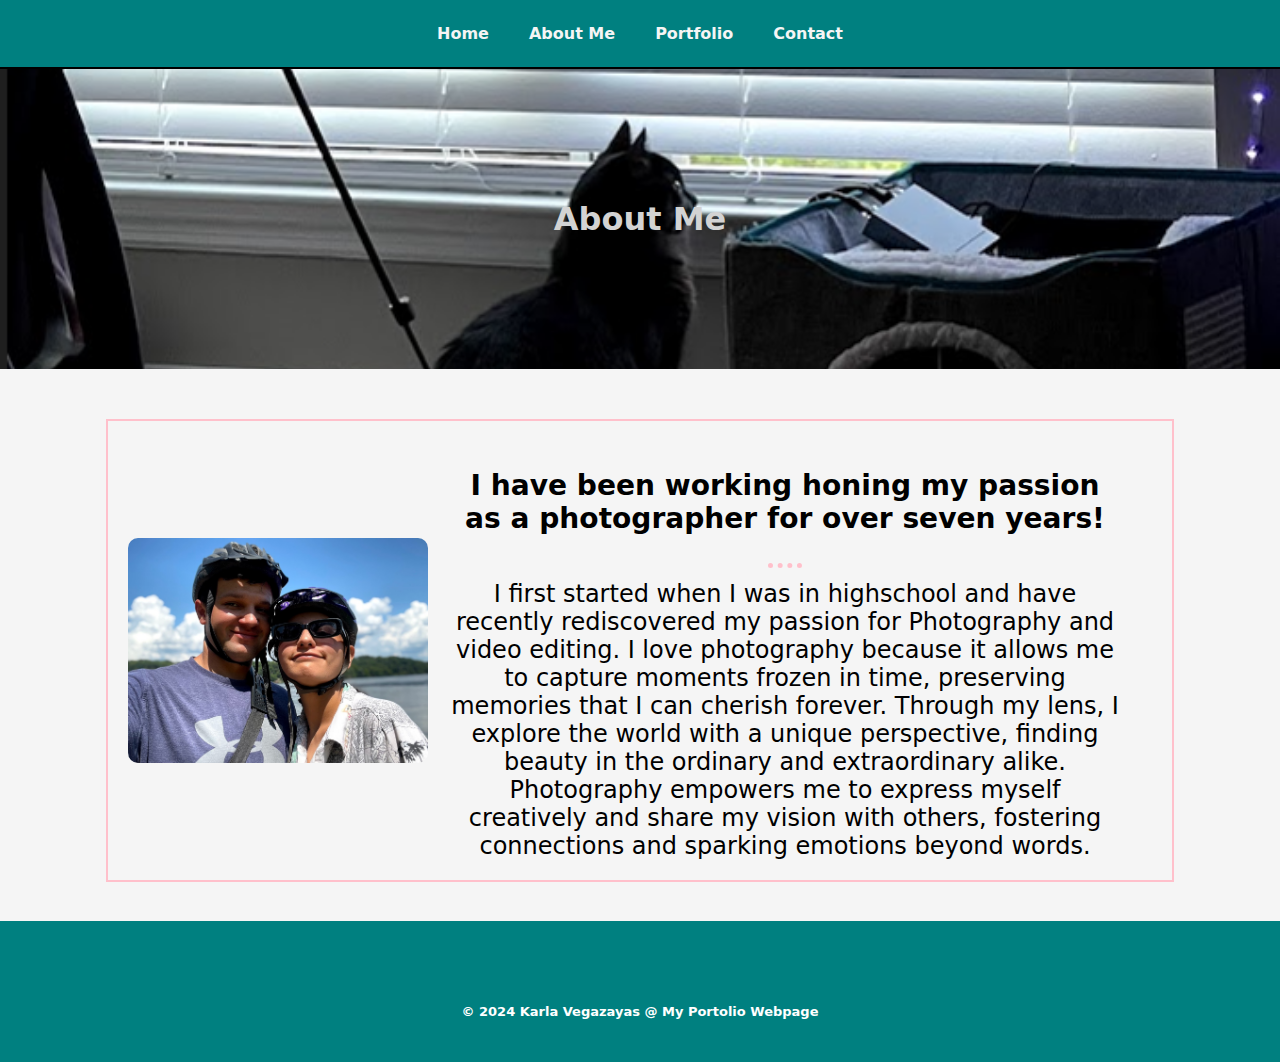
<file: aboutme.html>
<!DOCTYPE html>
<html lang="en">
<head>
    <meta charset="UTF-8">
    <meta name="viewport" content="width=device-width, initial-scale=1.0">
    <title>About Me</title>
    <link rel="stylesheet" href="css/style.css">
    <link rel="icon" href="images\title_pic.jpg">
</head>

<body>
    <div class="navbar">
        <a href="index.html">Home</a>
        <a href="aboutme.html" class="button">About Me</a>
        <a href="portfolio.html" class="button">Portfolio</a>
        <a href="contact.html" class="button">Contact</a>
    </div>

    <div class="header">
        <h1>About Me</h1>
    </div>

    <div class="content">
        <img src="images/Canoe.avif" alt="About Me" class="profile-picture">

        <div class="introduction">
            <h3>
                I have been working honing my passion as a photographer for over seven years!
            </h3>

            <hr>

            <p5>
                I first started when I was in highschool and have recently rediscovered my passion for Photography and video editing. 
                I love photography because it allows me to capture moments frozen in time, preserving memories that I can cherish forever. 
                Through my lens, I explore the world with a unique perspective, finding beauty in the ordinary and extraordinary alike.
                 Photography empowers me to express myself creatively and share my vision with others, fostering connections and sparking emotions beyond words.
                 
            </p5>
        </div>

    </div>

    <br>

    <script src="scroll.js"></script>

    <div class="bottom">
        <p>&#169 2024 Karla Vegazayas @ My Portolio Webpage</p>
    </div>

</body>
</html>
</file>
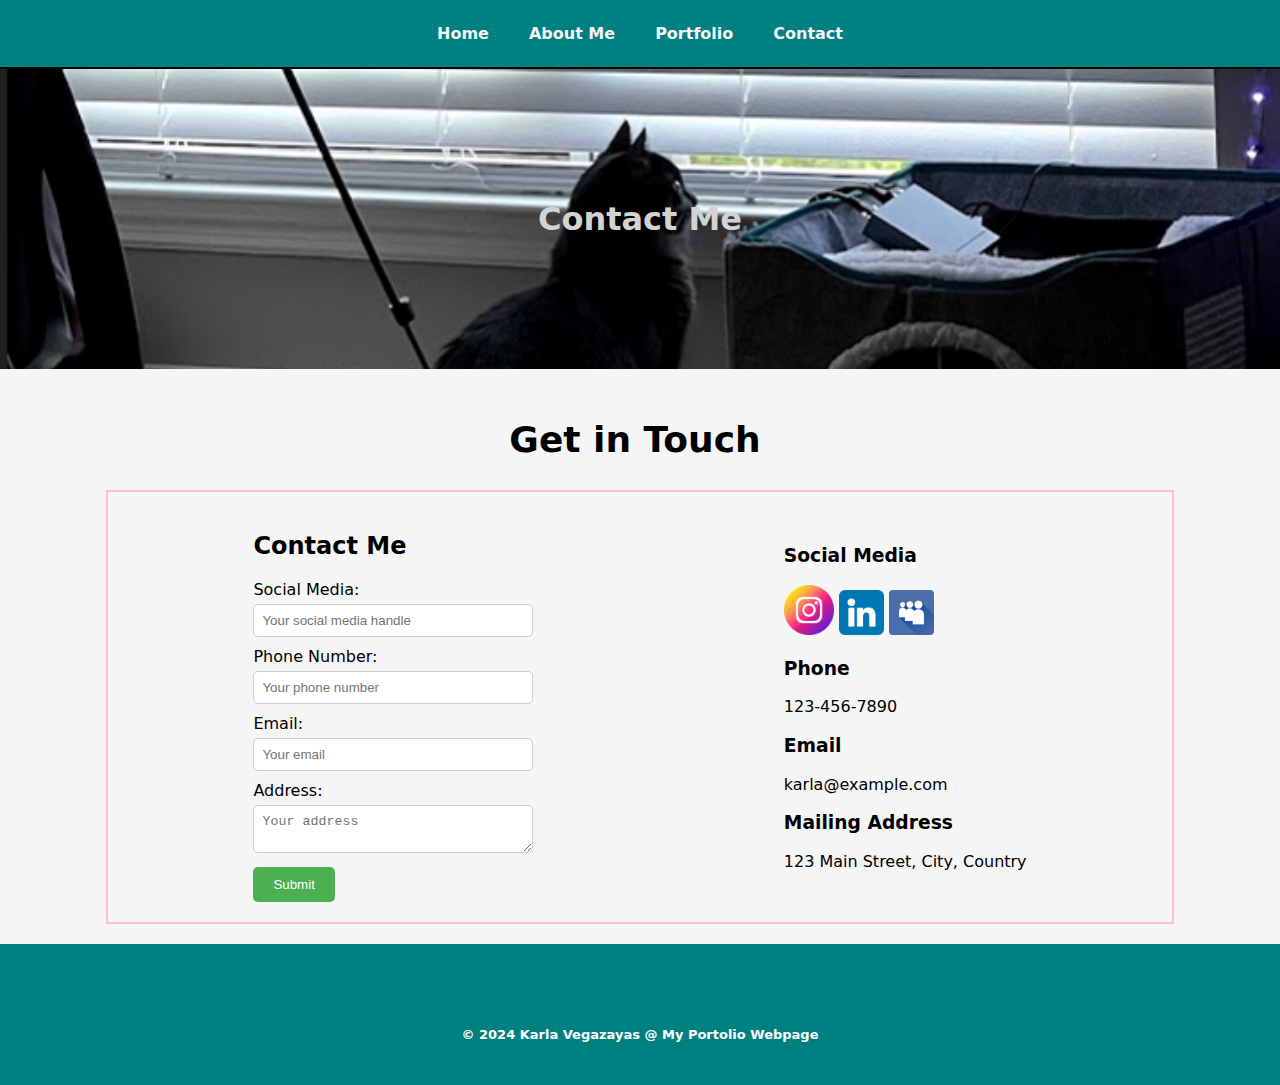
<file: contact.html>
<!DOCTYPE html>
<html lang="en">
<head>
    <meta charset="UTF-8">
    <meta name="viewport" content="width=device-width, initial-scale=1.0">
    <title>Contact Me</title>
    <link rel="stylesheet" href="css/style.css">
    <link rel="icon" href="images\title_pic.jpg">
</head>

<body>
    <div class="navbar">
        <a href="index.html" class="button">Home</a>
        <a href="aboutme.html" class="button">About Me</a>
        <a href="portfolio.html" class="button">Portfolio</a>
        <a href="contact.html" class="button">Contact</a>
    </div>

    <div class="header">
        <h1>Contact Me</h1>
    </div>

    <div class="introduction">
        <h2>Get in Touch</h2>
    </div>

    <div class="content">
        <div class="contact-form">
            <h2>Contact Me</h2>
            <form action="#" method="post">
                <label for="social-media">Social Media:</label>
                <input type="text" id="social-media" name="social-media" placeholder="Your social media handle">

                <label for="phone">Phone Number:</label>
                <input type="text" id="phone" name="phone" placeholder="Your phone number">

                <label for="email">Email:</label>
                <input type="email" id="email" name="email" placeholder="Your email">

                <label for="address">Address:</label>
                <textarea id="address" name="address" placeholder="Your address"></textarea>

                <button type="submit">Submit</button>
            </form>
        </div>

        <div class="additional-info">
            <h3> Social Media</h3>
            <div class="instagram">
                <a href="https://www.instagram.com/"><img class="instagram-img" src="images/instagram.png"></a>
                <a href="https://www.linkedin.com/"><img class="linkedin-img" src="images/linkedin.png"></a>
                <a href="https://myspace.com/"><img class="myspace-img" src="images/myspace.png"></a>
    
            </div>
            <h3>Phone</h3>
            <p>123-456-7890</p>
            <h3>Email</h3>
            <p>karla@example.com</p>
            <h3>Mailing Address</h3>
            <p>123 Main Street, City, Country</p>
        </div>
    </div>

     <div class="bottom">
        <p>&#169 2024 Karla Vegazayas @ My Portolio Webpage</p>
    </div>

</body>
</html>
</file>
<file: css/style.css>
body {
    background-color: whitesmoke;
    font-family:system-ui, -apple-system, BlinkMacSystemFont, 'Segoe UI', Roboto, Oxygen, Ubuntu, Cantarell, 'Open Sans', 'Helvetica Neue', sans-serif;
    margin: 0;
    padding: 0;
    box-sizing: border-box;
}

.navbar {
    display: flex;
    background-color: teal;
    justify-content: center;
    padding: 10px 0;
    font-weight: bold;
    font-family:system-ui, -apple-system, BlinkMacSystemFont, 'Segoe UI', Roboto, Oxygen, Ubuntu, Cantarell, 'Open Sans', 'Helvetica Neue', sans-serif;
    border-bottom: 2px solid black;
}

.navbar a {
    color: whitesmoke;
    padding: 14px 20px;
    text-decoration: none;
    text-align: center;
    font-family:system-ui, -apple-system, BlinkMacSystemFont, 'Segoe UI', Roboto, Oxygen, Ubuntu, Cantarell, 'Open Sans', 'Helvetica Neue', sans-serif;
}

.navbar a:hover {
    background-color: #ddd;
    color: pink;
}

.content {
    border: 2px solid pink; /* Adds a black border; change color as desired */
    width: 80%; /* Adjust width as needed */
    margin: 20px auto; /* Centers the div and adds vertical spacing */
    display: flex;
    justify-content: center; /* Centers the children horizontally */
    align-items: center; /* Centers the children vertically */
    padding: 20px; /* Adds some padding inside the border */
    background-color: whitesmoke;
    font-family: system-ui, -apple-system, BlinkMacSystemFont, 'Segoe UI', Roboto, Oxygen, Ubuntu, Cantarell, 'Open Sans', 'Helvetica Neue', sans-serif;
}

.introduction {
    flex-grow: 1;
    text-align: center;
    font-size: 24px;
    padding-right: 10px;
    margin-left: 20px; /* Adjust the left margin as needed */
    margin-right: 20px; /* Adjust the right margin as needed */
}

hr
{
    height: 0px;
    color: pink;
    border-width: 5px;
    border-style: none;
    border-top-style: dotted;
    width: 5%;
}

.scroll-container {
    display: flex;
    justify-content: flex-start;
    align-items: center;
    height: 60vh;
    overflow-x: auto;
    white-space: nowrap;
    padding: 0 20px;
}

.scroll-item {
    margin-right: 10px;
}

.scroll-item img {
    width: 50vh;
    height: auto;
    border: 2px solid black;
    border-radius: 5px;
    box-sizing: border-box;
    margin-left: 10px;
}

.header {
    background-image: url('../images/Peppo.PNG'); /* Replace 'header-background.jpg' with your image file */
    background-size: cover; /* Cover the entire header area */
    background-position: center; /* Center the background image */
    height: 300px; /* Set the height of the header */
    display: flex;
    justify-content: center; /* Center the content horizontally */
    align-items: center; /* Center the content vertically */
    color: lightgray; /* Set text color to white for better visibility */
    text-align: center; /* Center align the text */
    margin-bottom: 50px;
}

.gallery-container {
    display: flex;
    justify-content: center; /* Center the gallery horizontally */
    height: auto; /* Set height of the container to full viewport height */
    margin-top: 20px;
    margin-bottom: 20px;
}

.gallery  {
    display: grid;
    grid-template-columns: repeat(auto-fill, minmax(200px, 1fr)); /* Adjust column width as needed */
    grid-gap: 5px; /* Adjust gap between grid items */
    max-width: 800px; /* Set maximum width for the grid */
}

.gallery-item img {
    max-width: 100%;
    height: auto;
    display: block; /* Ensures images are displayed as blocks */
    border-radius: 5px; /* Add border radius for rounded corners */
}

.filter-container {
    text-align: center;
    margin-top: 20px;
}

.filter-buttons {
    margin-bottom: 20px;
    text-align: center;
}

.filter-button {
    background-color: #d8b2d1;
    color: white;
    padding: 8px 16px;
    border: none;
    border-radius: 5px;
    cursor: pointer;
    margin: 0 5px;
}

.filter-button:hover {
    background-color: #ac0d84;
}

.photo {
    width: 100%; /* Ensure images fill the grid item */
    height: auto; /* Allow images to adjust their height proportionally */
}

.photo img {
    width: 100%; /* Ensure images fill the grid item */
    height: auto; /* Allow images to adjust their height proportionally */
    display: block; /* Ensures images are displayed as blocks */
    border-radius: 5px; /* Add border radius for rounded corners */
}

.photo video {
    width: 100%; /* Set the width of the video window */
    height: 100%; /* Set the height of the video window */
}

/* CSS for enlarging the images */
.photo.enlarged img {
    transform: scale(1.5); /* Adjust the scale factor as needed */
    z-index: 1; /* Ensure enlarged image appears above other images */
    transition: transform 0.3s ease; /* Smooth transition effect */
}

/* Optional: CSS for adding a border to the enlarged images */
.photo.enlarged img {
    border-color: grey; /* Change border color as needed */
}

.profile-picture {
    flex-grow: 1;
    width: 300px;
    height: auto;
    border-radius: 10px;
}
.bottom
{
    background-color: teal;
    color: black;
    text-align: center;
    padding-top: 10px;
    height: auto;
    width: auto;
    padding-bottom: 30px;
    font-size: small;
    border: none;
    font-weight: bold;
}

/* CSS for enlarging the images */
.scroll-item.enlarged img {
    transform: scale(1.5); /* Adjust the scale factor as needed */
    z-index: 1; /* Ensure enlarged image appears above other images */
    transition: transform 0.3s ease; /* Smooth transition effect */
}

/* Optional: CSS for adding a border to the enlarged images */
.scroll-item.enlarged img {
    border-color: grey; /* Change border color as needed */
}

.contact-form {
    max-width: 400px;
    margin-right: 50px; /* Add right margin to create space between the form and additional information */
    margin: auto; /* Center horizontally */
}

.contact-form label {
    display: block;
    margin-bottom: 5px;
}

.contact-form input[type="text"],
.contact-form input[type="email"],
.contact-form textarea {
    width: 100%;
    padding: 8px;
    margin-bottom: 10px;
    border: 1px solid #ccc;
    border-radius: 5px;
    box-sizing: border-box;
}

.contact-form textarea {
    resize: vertical; /* Allow vertical resizing of textarea */
}

.contact-form button {
    background-color: #4CAF50;
    color: white;
    padding: 10px 20px;
    border: none;
    border-radius: 5px;
    cursor: pointer;
}

.contact-form button:hover {
    background-color: #45a049;
}

.additional-info {
    max-width: 400px; /* Set max-width to match contact-form for consistency */
    margin: auto; /* Center horizontally */
    font-family: system-ui, -apple-system, BlinkMacSystemFont, 'Segoe UI', Roboto, Oxygen, Ubuntu, Cantarell, 'Open Sans', 'Helvetica Neue', sans-serif;
}

.bottom
{
    background-color: teal;
    color: white;
    position: relative;
    padding-top: 70px;
    height: auto;
    width: auto;
    padding-bottom: 30px;
    font-size: small;
    border: none;
}

/* Social media buttons */

.instagram-img
{
    height: 50px;
    width: 50px;
}

.linkedin-img
{
    height: 45px;
    width: 45px;
    margin: auto auto auto auto;
}

.myspace-img
{
    height: 45px;
    width: 45px;
}
</file>
